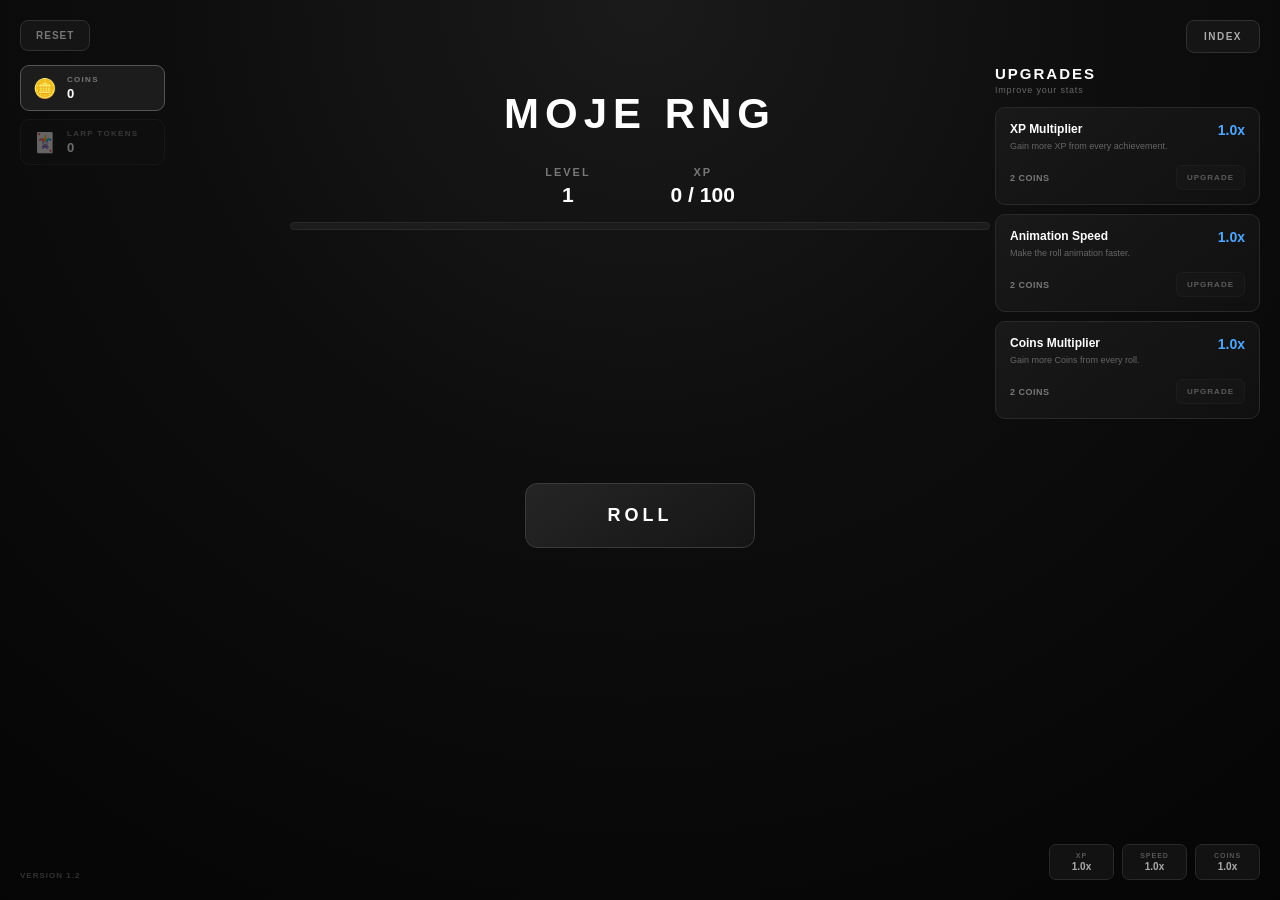
<file: index.html>
<!DOCTYPE html>
<html lang="pl">
<head>
    <meta charset="UTF-8">
    <meta name="viewport" content="width=device-width, initial-scale=1.0">
    <meta name="theme-color" content="#0d0d0d">
    <title>RNG gufiego</title>
    <link rel="stylesheet" href="style.css">
</head>

<body>

    <!-- =========================
         CURRENCY PANEL
    ========================== -->

    <div id="currencyPanel">

        <button class="currency-button" id="coinsButton">
            <span class="currency-icon">🪙</span>

            <span class="currency-info">
                <span class="currency-name">COINS</span>
                <strong id="coinsValue">0</strong>
            </span>
        </button>

        <button class="currency-button" id="tokenButton">
            <span class="currency-icon">🃏</span>

            <span class="currency-info">
                <span class="currency-name">LARP TOKENS</span>
                <strong id="tokenValue">0</strong>
            </span>
        </button>

    </div>


    <!-- Currency gain animation -->

    <div id="currencyGain"></div>


    <!-- =========================
         TOP BUTTONS
    ========================== -->

    <button id="resetButton">
        RESET
    </button>

    <button id="indexButton">
        INDEX
    </button>


    <!-- =========================
         UPGRADE PANEL
    ========================== -->

    <aside id="upgradePanel">

        <div class="upgrade-header">

            <div class="upgrade-title">
                UPGRADES
            </div>

            <div class="upgrade-subtitle">
                Improve your stats
            </div>

        </div>


        <!-- XP MULTIPLIER -->

        <div class="upgrade-card">

            <div class="upgrade-card-top">

                <div class="upgrade-text">

                    <div class="upgrade-name">
                        XP Multiplier
                    </div>

                    <div class="upgrade-description">
                        Gain more XP from every achievement.
                    </div>

                </div>

                <div
                    class="upgrade-value"
                    id="xpMultiplierValue"
                >
                    1.0x
                </div>

            </div>

            <div class="upgrade-bottom">

                <span id="xpUpgradeCost">
                    2 COINS
                </span>

                <button id="xpUpgradeButton">
                    UPGRADE
                </button>

            </div>

        </div>


        <!-- ANIMATION SPEED -->

        <div class="upgrade-card">

            <div class="upgrade-card-top">

                <div class="upgrade-text">

                    <div class="upgrade-name">
                        Animation Speed
                    </div>

                    <div class="upgrade-description">
                        Make the roll animation faster.
                    </div>

                </div>

                <div
                    class="upgrade-value"
                    id="speedValue"
                >
                    1.0x
                </div>

            </div>

            <div class="upgrade-bottom">

                <span id="speedUpgradeCost">
                    2 COINS
                </span>

                <button id="speedUpgradeButton">
                    UPGRADE
                </button>

            </div>

        </div>


        <!-- COINS MULTIPLIER -->

        <div class="upgrade-card">

            <div class="upgrade-card-top">

                <div class="upgrade-text">

                    <div class="upgrade-name">
                        Coins Multiplier
                    </div>

                    <div class="upgrade-description">
                        Gain more Coins from every roll.
                    </div>

                </div>

                <div
                    class="upgrade-value"
                    id="coinsMultiplierValue"
                >
                    1.0x
                </div>

            </div>

            <div class="upgrade-bottom">

                <span id="coinsUpgradeCost">
                    2 COINS
                </span>

                <button id="coinsUpgradeButton">
                    UPGRADE
                </button>

            </div>

        </div>

    </aside>


    <!-- =========================
         UPGRADE STATS
    ========================== -->

    <div id="upgradeStats">

        <div class="upgrade-stat">

            <span>XP</span>

            <strong id="statXP">
                1.0x
            </strong>

        </div>


        <div class="upgrade-stat">

            <span>SPEED</span>

            <strong id="statSpeed">
                1.0x
            </strong>

        </div>


        <div class="upgrade-stat">

            <span>COINS</span>

            <strong id="statCoins">
                1.0x
            </strong>

        </div>

    </div>


    <!-- =========================
         ACHIEVEMENT INDEX
    ========================== -->

    <div id="indexOverlay">

        <div id="indexPanel">


            <!-- INDEX HEADER -->

            <div class="index-header">

                <div>

                    <h2>
                        Achievement Index
                    </h2>

                    <span id="indexStats">
                        0 / 0 Achievements Unlocked
                    </span>

                </div>


                <div class="index-header-buttons">

                    <button id="refreshIndex">
                        ↻
                    </button>

                    <button id="closeIndex">
                        ×
                    </button>

                </div>

            </div>


            <!-- SEARCH -->

            <div class="index-search-wrapper">

                <span class="search-icon">
                    ⌕
                </span>

                <input
                    type="text"
                    id="achievementSearch"
                    placeholder="Search achievements..."
                    autocomplete="off"
                >

            </div>


            <!-- ACHIEVEMENT LIST -->

            <div id="indexList"></div>

        </div>

    </div>


    <!-- =========================
         MAIN GAME
    ========================== -->

    <main class="container">

        <h1>
            MOJE RNG
        </h1>


        <!-- LEVEL / XP -->

        <div class="stats">

            <div>

                <span>
                    LEVEL
                </span>

                <strong id="level">
                    1
                </strong>

            </div>


            <div>

                <span>
                    XP
                </span>

                <strong id="xp">
                    0 / 100
                </strong>

            </div>

        </div>


        <!-- XP BAR -->

        <div class="xp-bar">

            <div id="xpFill"></div>

        </div>


        <!-- RESULT -->

        <div id="result">

            <span
                id="digit1"
                class="digit"
            ></span>

            <span
                id="digit2"
                class="digit"
            ></span>

            <span
                id="digit3"
                class="digit"
            ></span>

        </div>


        <!-- RARITY -->

        <div id="rollRarity"></div>


        <!-- ACHIEVEMENTS -->

        <div id="achievement"></div>


        <!-- ROLL -->

        <button id="rollButton">
            ROLL
        </button>

    </main>


    <!-- =========================
         VERSION
    ========================== -->

    <div id="version">
        VERSION 1.2
    </div>


    <!-- =========================
         JAVASCRIPT
    ========================== -->

    <script src="script.js"></script>

</body>
</html>
</file>
<file: style.css>
* {
    box-sizing: border-box;
    margin: 0;
    padding: 0;
}

body {
    min-height: 100vh;

    background:
        radial-gradient(
            circle at top,
            #1a1a1a 0%,
            #0d0d0d 45%,
            #050505 100%
        );

    color: #fff;

    font-family:
        Arial,
        Helvetica,
        sans-serif;

    overflow-x: hidden;
}


/* =========================
   MAIN CONTAINER
========================= */

.container {
    width: min(700px, 92%);

    margin: 0 auto;

    padding-top: 90px;

    text-align: center;
}

.container h1 {
    font-size: 42px;

    letter-spacing: 6px;

    margin-bottom: 28px;

    font-weight: 900;
}


/* =========================
   STATS
========================= */

.stats {
    display: flex;

    justify-content: center;

    gap: 80px;

    margin-bottom: 15px;
}

.stats > div {
    display: flex;

    flex-direction: column;

    gap: 5px;
}

.stats span {
    color: #777;

    font-size: 11px;

    letter-spacing: 2px;

    font-weight: bold;
}

.stats strong {
    font-size: 21px;
}


/* =========================
   XP BAR
========================= */

.xp-bar {
    width: 100%;

    height: 8px;

    background: #1c1c1c;

    border: 1px solid #292929;

    border-radius: 10px;

    overflow: hidden;

    margin-bottom: 45px;
}

#xpFill {
    height: 100%;

    width: 0%;

    background:
        linear-gradient(
            90deg,
            #4da6ff,
            #7bc4ff
        );

    border-radius: inherit;

    transition:
        width 0.25s ease;
}


/* =========================
   RESULT
========================= */

#result {
    min-height: 125px;

    display: flex;

    justify-content: center;

    align-items: center;

    gap: 8px;

    margin-bottom: 15px;
}

.digit {
    width: 85px;

    height: 105px;

    display: flex;

    justify-content: center;

    align-items: center;

    background:
        linear-gradient(
            145deg,
            #202020,
            #101010
        );

    border: 1px solid #303030;

    border-radius: 14px;

    font-size: 65px;

    font-weight: 900;

    box-shadow:
        inset 0 0 20px rgba(255,255,255,0.025),
        0 10px 30px rgba(0,0,0,0.35);

    opacity: 0;

    transform:
        translateY(-100px);
}

.digit.drop {
    animation:
        digitDrop
        var(--animation-duration, 1000ms)
        cubic-bezier(.2,.8,.25,1)
        forwards;
}

@keyframes digitDrop {

    0% {
        transform: translateY(-100px);
        opacity: 0;
    }

    45% {
        transform: translateY(10px);
        opacity: 1;
    }

    65% {
        transform: translateY(-5px);
        opacity: 1;
    }

    82% {
        transform: translateY(2px);
        opacity: 1;
    }

    100% {
        transform: translateY(0);
        opacity: 1;
    }
}


/* =========================
   RARITY
========================= */

#rollRarity {
    min-height: 25px;

    font-size: 13px;

    font-weight: 900;

    letter-spacing: 3px;

    margin-bottom: 18px;

    opacity: 0;

    transition:
        opacity 0.2s ease;
}

#rollRarity.visible {
    opacity: 1;
}

.rarity-normal {
    color: #aaa;
}

.rarity-rare {
    color: #4da6ff;
}

.rarity-ultra {
    color: #ff9d00;

    text-shadow:
        0 0 8px rgba(255,157,0,0.45);
}


/* =========================
   ACHIEVEMENTS
========================= */

#achievement {
    width: 100%;

    min-height: 0;

    display: flex;

    flex-direction: column;

    align-items: center;

    gap: 8px;

    margin-bottom: 25px;
}

.achievement-notification {
    position: relative;

    width: min(430px, 90%);

    padding: 14px 18px;

    background:
        linear-gradient(
            145deg,
            #1c1c1c,
            #101010
        );

    border: 1px solid #292929;

    border-radius: 10px;

    text-align: left;

    animation:
        achievementAppear
        0.45s
        ease
        forwards;

    box-shadow:
        0 8px 25px rgba(0,0,0,0.3);
}

@keyframes achievementAppear {

    from {
        opacity: 0;

        transform:
            translateY(15px)
            scale(0.97);
    }

    to {
        opacity: 1;

        transform:
            translateY(0)
            scale(1);
    }
}

.achievement-notification.new-achievement {
    border-color: #4da6ff;

    box-shadow:
        0 0 15px rgba(77,166,255,0.12),
        0 8px 25px rgba(0,0,0,0.3);
}

.achievement-title {
    font-size: 16px;

    font-weight: 900;

    margin-bottom: 4px;
}

.achievement-title.exclusive {
    background:
        linear-gradient(
            90deg,
            #ff3b3b,
            #ff9d00,
            #ffe600,
            #55d66b,
            #4da6ff,
            #a855f7,
            #ff3b3b
        );

    background-size: 300% auto;

    color: transparent;

    background-clip: text;

    -webkit-background-clip: text;

    animation:
        rainbowText
        3s
        linear
        infinite;
}

.achievement-rarity {
    font-size: 10px;

    font-weight: 900;

    letter-spacing: 1.5px;

    margin-bottom: 5px;
}

.achievement-rarity.exclusive {
    color: #fff;

    animation:
        rainbowText
        3s
        linear
        infinite;
}

.achievement-xp {
    color: #888;

    font-size: 11px;

    font-weight: bold;
}

.achievement-new-label {
    position: absolute;

    right: 15px;

    top: 50%;

    transform:
        translateY(-50%);

    color: #4da6ff;

    font-size: 11px;

    font-weight: 900;

    letter-spacing: 1px;
}


/* =========================
   ROLL BUTTON
========================= */

#rollButton {
    width: 230px;

    height: 65px;

    border: 1px solid #3a3a3a;

    border-radius: 12px;

    background:
        linear-gradient(
            145deg,
            #252525,
            #151515
        );

    color: #fff;

    font-size: 18px;

    font-weight: 900;

    letter-spacing: 4px;

    cursor: pointer;

    transition:
        transform 0.15s ease,
        background 0.15s ease,
        border-color 0.15s ease,
        box-shadow 0.15s ease;
}

#rollButton:hover:not(:disabled) {
    background:
        linear-gradient(
            145deg,
            #303030,
            #181818
        );

    border-color: #555;

    transform:
        translateY(-2px);

    box-shadow:
        0 8px 25px rgba(0,0,0,0.4);
}

#rollButton:active:not(:disabled) {
    transform:
        translateY(1px);
}

#rollButton:disabled {
    opacity: 0.45;

    cursor: not-allowed;
}


/* =========================
   RESET BUTTON
========================= */

#resetButton {
    position: fixed;

    top: 20px;

    left: 20px;

    padding: 9px 15px;

    border: 1px solid #303030;

    border-radius: 8px;

    background: #151515;

    color: #777;

    font-size: 10px;

    font-weight: 900;

    letter-spacing: 1px;

    cursor: pointer;

    transition:
        color 0.15s ease,
        border-color 0.15s ease,
        background 0.15s ease;
}

#resetButton:hover {
    color: #ff5555;

    border-color: #663333;

    background: #1c1111;
}


/* =========================
   INDEX BUTTON
========================= */

#indexButton {
    position: fixed;

    top: 20px;

    right: 20px;

    padding: 10px 17px;

    border: 1px solid #303030;

    border-radius: 8px;

    background: #151515;

    color: #aaa;

    font-size: 10px;

    font-weight: 900;

    letter-spacing: 1.5px;

    cursor: pointer;

    transition:
        color 0.15s ease,
        border-color 0.15s ease,
        background 0.15s ease,
        transform 0.15s ease;
}

#indexButton:hover {
    color: #fff;

    border-color: #555;

    background: #202020;

    transform:
        translateY(-1px);
}


/* =========================
   CURRENCY PANEL
========================= */

#currencyPanel {
    position: fixed;

    top: 65px;

    left: 20px;

    display: flex;

    flex-direction: column;

    gap: 8px;

    z-index: 10;
}

.currency-button {
    min-width: 145px;

    display: flex;

    align-items: center;

    gap: 10px;

    padding: 9px 12px;

    background: #131313;

    border: 1px solid #292929;

    border-radius: 9px;

    color: #fff;

    cursor: pointer;

    text-align: left;

    transition:
        background 0.15s ease,
        border-color 0.15s ease,
        opacity 0.15s ease,
        transform 0.15s ease;
}

.currency-button:hover {
    background: #1c1c1c;

    border-color: #414141;
}

.currency-button.active {
    border-color: #555;

    background: #1c1c1c;
}

.currency-button.blurred {
    opacity: 0.4;
}

.currency-icon {
    font-size: 19px;
}

.currency-info {
    display: flex;

    flex-direction: column;

    gap: 2px;
}

.currency-name {
    color: #777;

    font-size: 8px;

    letter-spacing: 1.3px;

    font-weight: 900;
}

.currency-info strong {
    font-size: 13px;
}


/* =========================
   CURRENCY GAIN
========================= */

#currencyGain {
    position: fixed;

    top: 155px;

    left: 20px;

    z-index: 20;

    pointer-events: none;
}

.currency-gain-animation {
    color: #ffd84d;

    font-size: 12px;

    font-weight: 900;

    letter-spacing: 1px;

    animation:
        currencyGain
        1s
        ease
        forwards;
}

.token-gain-animation {
    color: #a855f7;
}

@keyframes currencyGain {

    0% {
        opacity: 0;

        transform:
            translateY(10px);
    }

    20% {
        opacity: 1;

        transform:
            translateY(0);
    }

    100% {
        opacity: 0;

        transform:
            translateY(-18px);
    }
}


/* =========================
   UPGRADE PANEL
========================= */

#upgradePanel {
    position: fixed;

    right: 20px;

    top: 65px;

    width: 265px;

    z-index: 10;
}

.upgrade-header {
    margin-bottom: 12px;
}

.upgrade-title {
    font-size: 15px;

    font-weight: 900;

    letter-spacing: 2px;
}

.upgrade-subtitle {
    margin-top: 3px;

    color: #666;

    font-size: 9px;

    letter-spacing: 0.8px;
}

.upgrade-card {
    padding: 14px;

    margin-bottom: 9px;

    background:
        linear-gradient(
            145deg,
            #191919,
            #101010
        );

    border: 1px solid #292929;

    border-radius: 10px;
}

.upgrade-card-top {
    display: flex;

    justify-content: space-between;

    align-items: flex-start;

    gap: 10px;

    margin-bottom: 13px;
}

.upgrade-text {
    min-width: 0;
}

.upgrade-name {
    font-size: 12px;

    font-weight: 900;

    margin-bottom: 4px;
}

.upgrade-description {
    color: #666;

    font-size: 9px;

    line-height: 1.35;
}

.upgrade-value {
    color: #4da6ff;

    font-size: 14px;

    font-weight: 900;

    white-space: nowrap;
}

.upgrade-bottom {
    display: flex;

    justify-content: space-between;

    align-items: center;

    color: #777;

    font-size: 9px;

    font-weight: 900;

    letter-spacing: 0.5px;
}

.upgrade-bottom button {
    padding: 7px 10px;

    background: #202020;

    color: #fff;

    border: 1px solid #353535;

    border-radius: 6px;

    font-size: 8px;

    font-weight: 900;

    letter-spacing: 1px;

    cursor: pointer;

    transition:
        background 0.15s ease,
        border-color 0.15s ease,
        opacity 0.15s ease;
}

.upgrade-bottom button:hover:not(:disabled) {
    background: #292929;

    border-color: #555;
}

.upgrade-bottom button:disabled,
.upgrade-bottom button.cant-buy {
    opacity: 0.3;

    cursor: not-allowed;
}


/* =========================
   UPGRADE STATS
========================= */

#upgradeStats {
    position: fixed;

    bottom: 20px;

    right: 20px;

    display: flex;

    gap: 8px;

    z-index: 10;
}

.upgrade-stat {
    min-width: 65px;

    padding: 7px 10px;

    display: flex;

    flex-direction: column;

    gap: 2px;

    background: #121212;

    border: 1px solid #292929;

    border-radius: 7px;

    text-align: center;
}

.upgrade-stat span {
    color: #555;

    font-size: 7px;

    font-weight: 900;

    letter-spacing: 1px;
}

.upgrade-stat strong {
    color: #aaa;

    font-size: 10px;
}


/* =========================
   INDEX OVERLAY
========================= */

#indexOverlay {
    position: fixed;

    inset: 0;

    z-index: 100;

    display: flex;

    justify-content: center;

    align-items: center;

    padding: 20px;

    background:
        rgba(0,0,0,0.78);

    backdrop-filter: blur(8px);

    -webkit-backdrop-filter: blur(8px);

    opacity: 0;

    visibility: hidden;

    transition:
        opacity 0.2s ease,
        visibility 0.2s ease;
}

#indexOverlay.open {
    opacity: 1;

    visibility: visible;
}


/* =========================
   INDEX PANEL
========================= */

#indexPanel {
    width: min(680px, 100%);

    max-height: 88vh;

    display: flex;

    flex-direction: column;

    background:
        linear-gradient(
            145deg,
            #191919,
            #0d0d0d
        );

    border: 1px solid #303030;

    border-radius: 16px;

    box-shadow:
        0 30px 80px rgba(0,0,0,0.7);

    overflow: hidden;

    transform:
        translateY(15px)
        scale(0.98);

    transition:
        transform 0.25s ease;
}

#indexOverlay.open #indexPanel {
    transform:
        translateY(0)
        scale(1);
}


/* =========================
   INDEX HEADER
========================= */

.index-header {
    display: flex;

    justify-content: space-between;

    align-items: center;

    padding: 20px 22px;

    border-bottom: 1px solid #242424;
}

.index-header h2 {
    font-size: 20px;

    font-weight: 900;

    letter-spacing: 1px;
}

#indexStats {
    display: block;

    margin-top: 5px;

    color: #666;

    font-size: 10px;

    letter-spacing: 0.5px;
}

.index-header-buttons {
    display: flex;

    align-items: center;

    gap: 7px;
}

#closeIndex,
#refreshIndex {
    width: 34px;

    height: 34px;

    display: flex;

    align-items: center;

    justify-content: center;

    border: 1px solid #303030;

    border-radius: 8px;

    background: #151515;

    color: #777;

    cursor: pointer;

    transition:
        color 0.15s ease,
        background 0.15s ease,
        border-color 0.15s ease,
        transform 0.15s ease;
}

#closeIndex {
    font-size: 22px;

    line-height: 1;
}

#refreshIndex {
    font-size: 19px;

    line-height: 1;
}

#closeIndex:hover,
#refreshIndex:hover {
    color: #fff;

    background: #222;

    border-color: #555;
}

#refreshIndex:active {
    transform: rotate(180deg);
}

#refreshIndex.refreshing {
    color: #4da6ff;
}


/* =========================
   INDEX SEARCH
========================= */

.index-search-wrapper {
    position: relative;

    padding: 14px 18px;

    border-bottom: 1px solid #222;
}

.search-icon {
    position: absolute;

    left: 30px;

    top: 50%;

    transform:
        translateY(-50%);

    color: #666;

    font-size: 18px;

    pointer-events: none;
}

#achievementSearch {
    width: 100%;

    height: 42px;

    padding:
        0 15px 0 40px;

    background: #111;

    border: 1px solid #292929;

    border-radius: 9px;

    color: #fff;

    outline: none;

    font-size: 12px;

    transition:
        border-color 0.15s ease,
        background 0.15s ease;
}

#achievementSearch::placeholder {
    color: #555;
}

#achievementSearch:focus {
    border-color: #4a4a4a;

    background: #151515;
}


/* =========================
   INDEX LIST
========================= */

#indexList {
    padding:
        10px 18px 18px;

    overflow-y: auto;

    min-height: 0;
}

#indexList::-webkit-scrollbar {
    width: 7px;
}

#indexList::-webkit-scrollbar-track {
    background: #0c0c0c;
}

#indexList::-webkit-scrollbar-thumb {
    background: #303030;

    border-radius: 10px;
}

#indexList::-webkit-scrollbar-thumb:hover {
    background: #454545;
}


/* =========================
   INDEX ACHIEVEMENT
========================= */

.index-achievement {
    position: relative;

    display: flex;

    align-items: center;

    gap: 13px;

    min-height: 72px;

    margin-bottom: 8px;

    padding: 12px 14px;

    background: #141414;

    border: 1px solid #252525;

    border-radius: 9px;

    transition:
        background 0.15s ease,
        border-color 0.15s ease;
}

.index-achievement:hover {
    background: #191919;

    border-color: #353535;
}

.index-achievement.locked {
    opacity: 0.48;
}

.index-number {
    width: 27px;

    min-width: 27px;

    height: 27px;

    display: flex;

    justify-content: center;

    align-items: center;

    background: #1f1f1f;

    border: 1px solid #303030;

    border-radius: 6px;

    color: #666;

    font-size: 9px;

    font-weight: 900;
}

.index-info {
    flex: 1;

    min-width: 0;
}

.index-name {
    margin-bottom: 3px;

    font-size: 12px;

    font-weight: 900;
}

.index-name.exclusive {
    background:
        linear-gradient(
            90deg,
            #ff3b3b,
            #ff9d00,
            #ffe600,
            #55d66b,
            #4da6ff,
            #a855f7,
            #ff3b3b
        );

    background-size: 300% auto;

    color: transparent;

    background-clip: text;

    -webkit-background-clip: text;

    animation:
        rainbowText
        3s
        linear
        infinite;
}

.index-description {
    color: #666;

    font-size: 9px;

    line-height: 1.35;

    max-width: 440px;
}

.index-rarity {
    margin-top: 5px;

    font-size: 8px;

    font-weight: 900;

    letter-spacing: 1px;
}

.index-rarity.exclusive {
    color: #fff;

    animation:
        rainbowText
        3s
        linear
        infinite;
}

.index-xp {
    min-width: 65px;

    color: #777;

    font-size: 9px;

    font-weight: 900;

    text-align: right;

    white-space: nowrap;
}

.index-locked {
    position: absolute;

    right: 14px;

    bottom: 8px;

    color: #444;

    font-size: 7px;

    font-weight: 900;

    letter-spacing: 1px;
}

.index-achievement.exclusive-border {
    border-color:
        rgba(168,85,247,0.35);

    box-shadow:
        inset 0 0 15px
        rgba(168,85,247,0.025);
}


/* =========================
   NO SEARCH RESULTS
========================= */

.index-no-results {
    padding: 40px 20px;

    color: #555;

    text-align: center;

    font-size: 11px;

    font-weight: bold;
}


/* =========================
   RAINBOW
========================= */

@keyframes rainbowText {

    0% {
        background-position: 0% 50%;
    }

    100% {
        background-position: 300% 50%;
    }
}


/* =========================
   VERSION
========================= */

#version {
    position: fixed;

    bottom: 20px;

    left: 20px;

    color: #333;

    font-size: 8px;

    font-weight: 900;

    letter-spacing: 1px;
}


/* =========================
   MOBILE
========================= */

@media (max-width: 900px) {

    #upgradePanel {
        position: static;

        width: min(600px, 92%);

        margin: 25px auto 0;
    }

    #upgradeStats {
        position: static;

        width: min(600px, 92%);

        margin: 15px auto;

        justify-content: center;
    }

    .container {
        padding-top: 85px;
    }
}


@media (max-width: 600px) {

    .container {
        padding-top: 80px;
    }

    .container h1 {
        font-size: 30px;

        letter-spacing: 4px;
    }

    .stats {
        gap: 50px;
    }

    .digit {
        width: 65px;

        height: 85px;

        font-size: 50px;
    }

    #result {
        min-height: 100px;
    }

    #rollButton {
        width: 200px;

        height: 58px;
    }

    #currencyPanel {
        top: 60px;

        left: 10px;
    }

    .currency-button {
        min-width: 125px;

        padding: 7px 9px;
    }

    #indexButton {
        top: 15px;

        right: 10px;
    }

    #resetButton {
        top: 15px;

        left: 10px;
    }

    #upgradePanel {
        width: 92%;
    }

    #indexOverlay {
        padding: 10px;
    }

    #indexPanel {
        max-height: 94vh;

        border-radius: 12px;
    }

    .index-header {
        padding: 15px;
    }

    .index-search-wrapper {
        padding: 10px 12px;
    }

    #indexList {
        padding:
            8px 12px 12px;
    }

    .index-achievement {
        gap: 9px;

        padding: 10px;
    }

    .index-number {
        width: 23px;

        min-width: 23px;

        height: 23px;
    }

    .index-xp {
        min-width: auto;

        font-size: 8px;
    }

    .index-description {
        font-size: 8px;
    }

    .index-locked {
        display: none;
    }

    #version {
        bottom: 10px;

        left: 10px;
    }
}


@media (max-width: 400px) {

    .digit {
        width: 55px;

        height: 75px;

        font-size: 43px;
    }

    .stats {
        gap: 35px;
    }

    .index-xp {
        display: none;
    }
}
</file>
